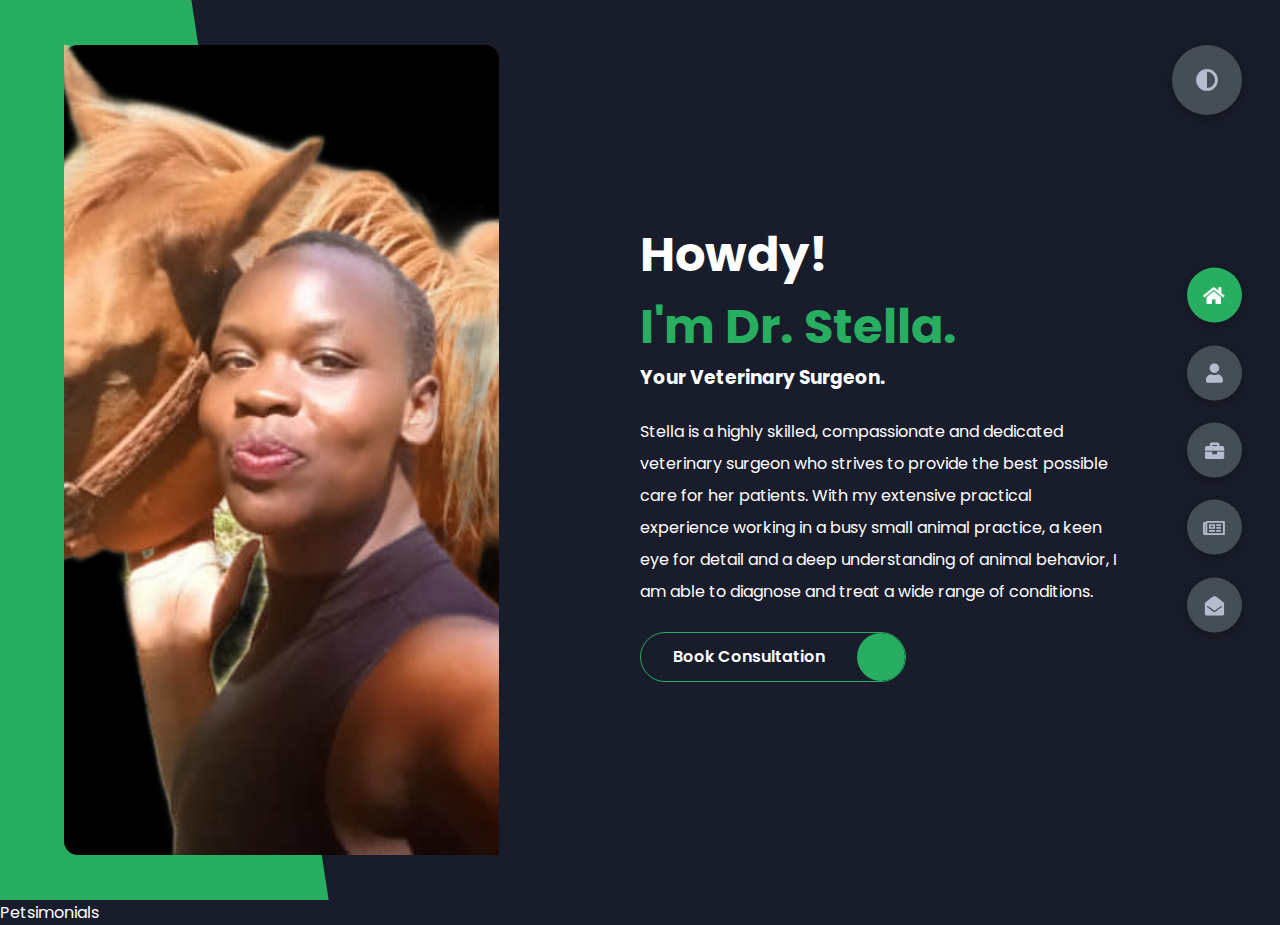
<file: Stella Portfolio Website/backup.html>
<!DOCTYPE html>
<html lang="en">
<head>
    <meta charset="UTF-8">
    <meta http-equiv="X-UA-Compatible" content="IE=edge">
    <meta name="viewport" content="width=device-width, initial-scale=1.0">
    <title>Stella Nyamongo</title>
    <link rel="stylesheet" href="style.css">
    <link rel="preconnect" href="https://fonts.googleapis.com">
    <link rel="preconnect" href="https://fonts.gstatic.com" crossorigin>
    <link rel="stylesheet" href="https://cdnjs.cloudflare.com/ajax/libs/font-awesome/5.15.4/css/all.min.css" integrity="sha512-1ycn6IcaQQ40/MKBW2W4Rhis/DbILU74C1vSrLJxCq57o941Ym01SwNsOMqvEBFlcgUa6xLiPY/NS5R+E6ztJQ==" crossorigin="anonymous" referrerpolicy="no-referrer" />
    <link href="https://fonts.googleapis.com/css2?family=Poppins:wght@400;500;600;700;800&display=swap" rel="stylesheet">
</head>
<body class="main-content">
    <header class="container header active" id="home">
        <div class="header-content">
            <div class="left-header">
                <div class="h-shape"></div>
                <div class="image">
                    <img src="img/deey.png" alt="stella profile photo">
                </div>
            </div>
            <div class="right-header">
                <h1 class="name">
                    Howdy!<span> <br/> I'm Dr. Stella.</span></h1>
                 <h3> Your Veterinary Surgeon.</h3>   
                
                <p>
                    Stella is a highly skilled, compassionate and dedicated veterinary surgeon who strives to provide the best possible care for her patients. With my extensive practical experience working in a busy small animal practice, a keen eye for detail and a deep understanding of animal behavior, I am able to diagnose and treat a wide range of conditions.
                </p>
                <div class="btn-con">
                    <a href="" class="main-btn">
                        <span class="btn-text">Book Consultation</span>
                        <span class="btn-icon"><i class="fa fa-meetup"></i></span>
                    </a>
                </div>
            </div>
        </div>
    </header>
    <main>
        <section class="container about" id="about">
            <div class="main-title">
                <h2>About <span>me</span></h2>
            </div>
            <div class="about-container">
                <div class="left-about">
                    <h4>About me</h4>
                    <p>
                      I am an accomplished, sympathetic and caring Veterinary Surgeon with a degree in veterinary Medicine and extensive practical experience working in a busy small animal practice. 
                      <br/> I am experienced in diagnosing and managing a variety of diseases and conditions, performing a broad range of surgeries, performing euthanasia and using specialist medical equipment and computer programs to effectively perform my duties.
                       <br/>I am passionate about animal welfare, and I always endeavour to provide the highest care to the animals I treat.
                    </p>
                </div>
                <div class="right-about">
                    <div class="about-item">
                        <div class="abt-text">
                            <p class="large-text">200+</p>
                            <p class="small-text">Cases <br />Handled</p>
                        </div>
                    </div>
                    <div class="about-item">
                        <div class="abt-text">
                            <p class="large-text">4+</p>
                            <p class="small-text">Years of <br /> experience</p>
                        </div>
                    </div>
                    <div class="about-item">
                        <div class="abt-text">
                            <p class="large-text">60+</p>
                            <p class="small-text">Happy <br /> Clients</p>
                        </div>
                    </div>
                    <div class="about-item">
                        <div class="abt-text">
                            <p class="large-text">150+</p>
                            <p class="small-text">Customer <br /> reviews</p>
                        </div>
                    </div>
                </div>
            </div>
            
            <div class="timeline">
                <div class="timeline-item">
                    <div class="tl-icon">
                        <i class="fas fa-briefcase"></i>
                    </div>
                    <p class="tl-duration">2022 - present</p>
                    <h5>Vet surgeon<span> - Fuzzy Friends Hospital</span></h5>
                    <p>
                        Lorem ipsum dolor sit amet consectetur adipisicing elit. Saepe quasi vero fugit.
                    </p>
                </div>
                <div class="timeline-item">
                    <div class="tl-icon">
                        <i class="fas fa-briefcase"></i>
                    </div>
                    <p class="tl-duration">2019 - 2021</p>
                    <h5>Vet surgeon<span> - Vet+.</span></h5>
                    <p>
                        Lorem ipsum dolor sit amet consectetur adipisicing elit. Saepe quasi vero fugit.
                    </p>
                </div>
                <div class="timeline-item">
                    <div class="tl-icon">
                        <i class="fas fa-briefcase"></i>
                    </div>
                    <p class="tl-duration">2018 - 2019</p>
                    <h5>Intern<span> - County Govt of Laikipia</span></h5>
                    <p>
                        Lorem ipsum dolor sit amet consectetur adipisicing elit. Saepe quasi vero fugit.
                    </p>
                </div>
                <div class="timeline-item">
                    <div class="tl-icon">
                        <i class="fas fa-briefcase"></i>
                    </div>
                    <p class="tl-duration">2013 - 2018</p>
                    <h5>Veterinary Medicine Degree<span> - University of Nairobi</span></h5>
                    <p>
                        Lorem ipsum dolor sit amet consectetur adipisicing elit. Saepe quasi vero fugit.
                    </p>
                </div>

            </div>
        </section>
        <section class="container" id="portfolio">
            <div class="main-title">
                <h2>Our <span>Services</span><span class="bg-text">My Work</span></h2>
            </div>
            <p class="port-text">
                Providing animal treatment and consultancy services in Nairobi, Kenya.
            </p>
            <div class="portfolios">
                <div class="portfolio-item">
                    <div class="image">
                        <img src="img/medicine.jpg" alt="">
                    </div>
                    <div class="hover-items">
                        <h3>More Info</h3>
                        <div class="icons">
                            <a href="#" class="icon">
                                <i class="fa fa-link"></i>
                            </a>
                            <a href="#" class="icon">
                                <i class="fab fa-youtube"></i>
                            </a>
                        </div>
                    </div>
                </div>
                <div class="portfolio-item">
                    <div class="image">
                        <img src="img/puppy2.jpg" alt="">
                    </div>
                    <div class="hover-items">
                        <h3>More Info</h3>
                        <div class="icons">
                            <a href="#" class="icon">
                                <i class="fa fa-link"></i>
                            </a>
                            <a href="#" class="icon">
                                <i class="fab fa-youtube"></i>
                            </a>
                        </div>
                    </div>
                </div>
                <div class="portfolio-item">
                    <div class="image">
                        <img src="img/cat.jpg" alt="">
                    </div>
                    <div class="hover-items">
                        <h3>More Info</h3>
                        <div class="icons">
                            <a href="#" class="icon">
                                <i class="fa fa-link"></i>
                            </a>
                            <a href="#" class="icon">
                                <i class="fab fa-youtube"></i>
                            </a>
                        </div>
                    </div>
                </div>
                <div class="portfolio-item">
                    <div class="image">
                        <img src="img/veterinarian-4906607__480.jpg" alt="">
                    </div>
                    <div class="hover-items">
                        <h3>More Info</h3>
                        <div class="icons">
                            <a href="#" class="icon">
                                <i class="fa fa-link"></i>
                            </a>
                            <a href="#" class="icon">
                                <i class="fab fa-youtube"></i>
                            </a>
                        </div>
                    </div>
                </div>
                <div class="portfolio-item">
                    <div class="image">
                        <img src="img/cat.jpg" alt="">
                    </div>
                    <div class="hover-items">
                        <h3>More Info</h3>
                        <div class="icons">
                            <a href="#" class="icon">
                                <i class="fa fa-link"></i>
                            </a>
                            <a href="#" class="icon">
                                <i class="fab fa-youtube"></i>
                            </a>
                        </div>
                    </div>
                </div>
                <div class="portfolio-item">
                    <div class="image">
                        <img src="img/puppy2.jpg" alt="">
                    </div>
                    <div class="hover-items">
                        <h3>More Info</h3>
                        <div class="icons">
                            <a href="#" class="icon">
                                <i class="fa fa-link"></i>
                            </a>
                            <a href="#" class="icon">
                                <i class="fab fa-youtube"></i>
                            </a>
                        </div>
                    </div>
                </div>
                    </div>
                </div>
            </div>
        </section>
        <section class="container" id="blogs">
            <div class="blogs-content">
                <div class="main-title">
                    <h2><span>Blog</span></h2>
                </div>
                <div class="blogs">
                    <div class="blog">
                        <img src="img/veterinarian-4906607__480.jpg" alt="">
                        <div class="blog-text">
                            <h4>
                                Pet Food Tips.
                            </h4>
                            <p>
                                Lorem ipsum dolor sit, amet consectetur adipisicing elit. 
                                Doloribus natus voluptas, eos obcaecati recusandae amet?
                            </p>
                        </div>
                    </div>
                    <div class="blog">
                        <img src="img/veterinarian-4906607__480.jpg" alt="">
                        <div class="blog-text">
                            <h4>
                                Should I Vaccinate My Pet?
                            </h4>
                            <p>
                                Lorem ipsum dolor sit, amet consectetur adipisicing elit. 
                                Doloribus natus voluptas, eos obcaecati recusandae amet?
                            </p>
                        </div>
                    </div>
                    <div class="blog">
                        <img src="img/veterinarian-4906607__480.jpg" alt="">
                        <div class="blog-text">
                            <h4>
                                Tricks for Training an Old Dog
                            </h4>
                            <p>
                                Lorem ipsum dolor sit, amet consectetur adipisicing elit. 
                                Doloribus natus voluptas, eos obcaecati recusandae amet?
                            </p>
                        </div>
                    </div>
                    <div class="blog">
                        <img src="img/veterinarian-4906607__480.jpg" alt="">
                        <div class="blog-text">
                            <h4>
                                Flea Preventatives To Avoid
                            </h4>
                            <p>
                                Lorem ipsum dolor sit, amet consectetur adipisicing elit. 
                                Doloribus natus voluptas, eos obcaecati recusandae amet?
                            </p>
                        </div>
                    </div>
                    <div class="blog">
                        <img src="img/veterinarian-4906607__480.jpg" alt="">
                        <div class="blog-text">
                            <h4>
                                How to prepare for your pet's dental surgery
                            </h4>
                            <p>
                                Lorem ipsum dolor sit, amet consectetur adipisicing elit. 
                                Doloribus natus voluptas, eos obcaecati recusandae amet?
                            </p>
                        </div>
                    </div>
                    <div class="blog">
                        <img src="img/veterinarian-4906607__480.jpg" alt="">
                        <div class="blog-text">
                            <h4>
                                Remedies for itchy pet paws
                            </h4>
                            <p>
                                Lorem ipsum dolor sit, amet consectetur adipisicing elit. 
                                Doloribus natus voluptas, eos obcaecati recusandae amet?
                            </p>
                        </div>
                    </div>
                </div>
            </div>
        </section>
        <section class="container contact" id="contact">
            <div class="contact-container">
                <div class="main-title">
                    <h2>Contact <span>Me</span><span class="bg-text">Contact</span></h2>
                </div>
                <div class="contact-content-con">
                    <div class="left-contact">
                        <h4>Get in Touch</h4>
                        <p>
                           We are located at  xxx Towers, Westlands, Nairobi. 
                           If you need urgent support, fill out the form below or use any of our socials and we'll reach out within 24hrs.
                        </p>

                        <div class="contact-icons">
                            <div class="contact-icon">
                                <a href="www.facebook.com" target="_blank">
                                    <i class="fab fa-facebook-f"></i>
                                </a>
                                <a href="#" target="_blank">
                                    <i class="fab fa-twitter"></i>
                                </a>
                                <a href="#" target="_blank">
                                    <i class="fab fa-github"></i>
                                </a>
                                <a href="#" target="_blank">
                                    <i class="fab fa-youtube"></i>
                                </a>
                            </div>
                        </div>
                    </div>
                    <div class="right-contact">
                        <form action="" class="contact-form">
                            <div class="input-control i-c-2">
                                <input type="text" required placeholder="YOUR NAME">
                                <input type="email" required placeholder="YOUR EMAIL">
                            </div>
                            <div class="input-control">
                                <input type="text" required placeholder="ENTER SUBJECT">
                            </div>
                            <div class="input-control">
                                <textarea name="" id="" cols="15" rows="8" placeholder="Message Here..."></textarea>
                            </div>
                            <div class="submit-btn">
                                <a href="#" class="main-btn">
                                    <span class="btn-text">Book Consultation</span>
                                    <span class="btn-icon"><i class="fas fa-download"></i></span>
                                </a>
                            </div>
                        </form>
                    </div>
                </div>
            </div>
        </section>
    </main>

    <div class="controls">
        <div class="control active-btn" data-id="home" >
            <i class="fas fa-home"></i>
        </div>
        <div class="control" data-id="about">
            <i class="fas fa-user"></i>
        </div>
        <div class="control" data-id="portfolio">
            <i class="fas fa-briefcase"></i>
        </div>
        <div class="control" data-id="blogs">
            <i class="far fa-newspaper"></i>
        </div>
        <div class="control" data-id="contact">
            <i class="fas fa-envelope-open"></i>
        </div>
    </div>
    <div class="theme-btn">
        <i class="fas fa-adjust"></i>
    </div>
    <script src="index.js"></script>
</body>
</html>
Petsimonials
</file>
<file: Stella Portfolio Website/style.css>
* {
    margin: 0;
    padding: 0;
    box-sizing: border-box;
    list-style: none;
  }
  
  :root {
    --color-primary: #191d2b;
    --color-secondary: #27AE60;
    --color-white: #FFFFFF;
    --color-black: #000;
    --color-grey0: #f8f8f8;
    --color-grey-1: #dbe1e8;
    --color-grey-2: #b2becd;
    --color-grey-3: #6c7983;
    --color-grey-4: #454e56;
    --color-grey-5: #2a2e35;
    --color-grey-6: #12181b;
    --br-sm-2: 14px;
    --box-shadow-1: 0 3px 15px rgba(0,0,0,.3);
  }
  
  .light-mode {
    --color-primary: #FFFFFF;
    --color-secondary: rgb(36, 188, 36);
    --color-white: #454e56;
    --color-black: #000;
    --color-grey0: #f8f8f8;
    --color-grey-1: #6c7983;
    --color-grey-2: #6c7983;
    --color-grey-3: #6c7983;
    --color-grey-4: #454e56;
    --color-grey-5: #f8f8f8;
    --color-grey-6: #12181b;
  }
  
  body {
    background-color: var(--color-primary);
    font-family: "Poppins", sans-serif;
    font-size: 1rem;
    color: var(--color-white);
    transition: all 0.4s ease-in-out;
  }

  .btn {
    border-radius: 30px;
    color: inherit;
    font-weight: 600;
    font-family: inherit;
    font-size: inherit;
    justify-content: center;
    position: relative;
    border: 1px solid var(--color-secondary);
    display: flex;
    align-self: flex-start;
    align-items: center;
    overflow: hidden;
    width: 32%;
    padding: 20px;
    background: var(--color-grey-5);
    margin: auto;
  }
  .btn .btn-text {
    padding: 0 3rem;
}

  .btn:hover {
    background-color: var(--color-secondary);
    color: var(--color-white);
  }
  
  a {
    display: inline-block;
    text-decoration: none;
    color: inherit;
    font-family: inherit;
  }
  
  header {
    min-height: 100vh;
    color: var(--color-white);
    overflow: hidden;
    padding: 0 !important;
  }
  
  section {
    min-height: 100vh;
    width: 100%;
    position: absolute;
    left: 0;
    top: 0;
    padding: 3rem 18rem;
  }
  
  .container {
    display: none;
    /*transform: translateY(-100%) scale(0);*/
    transition: all 0.4s ease-in-out;
    background-color: var(--color-primary);
  }
  
  .active {
    display: block;
    animation: appear 1s ease-in-out;
    transform: translateY(0) scaleY(1);
  }
  @keyframes appear {
    0% {
      transform: translateY(-100%) scaleY(0);
    }
    100% {
      transform: translateY(0) scaleY(1);
    }
  }
  
  .controls {
    position: fixed;
    z-index: 10;
    top: 50%;
    right: 3%;
    display: flex;
    flex-direction: column;
    align-items: center;
    justify-content: center;
    transform: translateY(-50%);
  }
  .controls .control {
    padding: 1rem;
    cursor: pointer;
    background-color: var(--color-grey-4);
    width: 55px;
    height: 55px;
    border-radius: 50%;
    display: flex;
    justify-content: center;
    align-items: center;
    margin: 0.7rem 0;
    box-shadow: var(--box-shadow-1);
  }
  .controls .control i {
    font-size: 1.2rem;
    color: var(--color-grey-2);
    pointer-events: none;
  }
  .controls .active-btn {
    background-color: var(--color-secondary);
    transition: all 0.4s ease-in-out;
  }
  .controls .active-btn i {
    color: var(--color-white);
  }
  
  .theme-btn {
    top: 5%;
    right: 3%;
    width: 70px;
    height: 70px;
    border-radius: 50%;
    background-color: var(--color-grey-4);
    cursor: pointer;
    position: fixed;
    display: flex;
    justify-content: center;
    align-items: center;
    box-shadow: 0 3px 15px rgba(0, 0, 0, 0.3);
    transition: all 0.1s ease-in-out;
  }
  .theme-btn:active {
    transform: translateY(-3px);
  }
  .theme-btn i {
    font-size: 1.4rem;
    color: var(--color-grey-2);
    pointer-events: none;
  }
  
  /*Header-content*/
  .header-content {
    display: grid;
    grid-template-columns: repeat(2, 1fr);
    min-height: 100vh;
  }
  .header-content .left-header {
    display: flex;
    align-items: center;
    position: relative;
  }
  .header-content .left-header .h-shape {
    transition: all 0.4s ease-in-out;
    width: 65%;
    height: 100%;
    background-color: var(--color-secondary);
    position: absolute;
    left: 0;
    top: 0;
    z-index: -1;
    clip-path: polygon(0 0, 46% 0, 79% 100%, 0% 100%);
  }
  .header-content .left-header .image {
    border-radius: var(--br-sm-2);
    height: 90%;
    width: 68%;
    margin-left: 4rem;
    background-color: var(--color-black);
    /*transition: all 0.4s ease-in-out;*/
  }
  .header-content .left-header .image img {
    width: 100%;
    height: 100%;
    object-fit: cover;
     /*transition: all 0.4s ease-in-out;
    filter: grayscale(100%);*/
  }
  .header-content .left-header .image img:hover {
    filter: grayscale(0);
  }
  .header-content .right-header {
    display: flex;
    flex-direction: column;
    justify-content: center;
    padding-right: 10rem;
  }
  .header-content .right-header .name {
    font-size: 3rem;
  }
  .header-content .right-header .name span {
    color: var(--color-secondary);
  }
  .header-content .right-header p {
    margin: 1.5rem 0;
    line-height: 2rem;
  }
  
  /*About*/
  .about-container {
    display: grid;
    grid-template-columns: repeat(2, 1fr);
    padding-top: 3.5rem;
    padding-bottom: 5rem;
  }
  .about-container .right-about {
    display: grid;
    grid-template-columns: repeat(2, 1fr);
    grid-gap: 1rem;
  }
  .about-container .right-about .about-item {
    border: 1px solid var(--color-grey-5);
    border-radius: 5px;
    transition: all 0.4s ease-in-out;
    box-shadow: 1px 2px 15px rgba(0, 0, 0, 0.1);
  }
  .about-container .right-about .about-item:hover {
    cursor: default;
    transform: translateY(-5px);
    border: 1px solid var(--color-secondary);
    box-shadow: 1px 4px 15px rgba(0, 0, 0, 0.32);
  }
  .about-container .right-about .about-item .abt-text {
    padding: 1rem;
    display: flex;
    flex-direction: column;
  }
  .about-container .right-about .about-item .abt-text .large-text {
    font-size: 3rem;
    font-weight: 700;
    color: var(--color-secondary);
  }
  .about-container .right-about .about-item .abt-text .small-text {
    padding-left: 3rem;
    position: relative;
    text-transform: uppercase;
    font-size: 1.2rem;
    color: var(--color-grey-1);
    letter-spacing: 2px;
  }
  .about-container .right-about .about-item .abt-text .small-text::before {
    content: "";
    position: absolute;
    left: 0;
    top: 15px;
    width: 2rem;
    height: 2px;
    background-color: var(--color-grey-5);
  }
  .about-container .left-about {
    padding-right: 2rem;
  }
  .about-container .left-about p {
    line-height: 2rem;
    padding: 1rem;
    color: var(--color-grey-1);
  }
  .about-container .left-about h4 {
    font-size: 1.5rem;
    text-transform: uppercase;
  }
  

  
  /*Timeline*/
  .timeline {
    display: grid;
    grid-template-columns: repeat(2, 1fr);
    grid-gap: 2rem;
    padding-bottom: 3rem;
  }
  .timeline .timeline-item {
    position: relative;
    padding-left: 3rem;
    border-left: 1px solid var(--color-grey-5);
  }
  .timeline .timeline-item .tl-icon {
    position: absolute;
    left: -27px;
    top: 0;
    background-color: var(--color-secondary);
    width: 50px;
    height: 50px;
    border-radius: 50%;
    display: flex;
    align-items: center;
    justify-content: center;
  }
  .timeline .timeline-item .tl-icon i {
    font-size: 1.3rem;
  }
  .timeline .timeline-item .tl-duration {
    padding: 0.2rem 0.6rem;
    background-color: var(--color-grey-5);
    border-radius: 15px;
    display: inline-block;
    font-size: 0.8rem;
    text-transform: uppercase;
    font-weight: 500;
  }
  .timeline .timeline-item h5 {
    padding: 1rem 0;
    text-transform: uppercase;
    font-size: 1.3rem;
    font-weight: 600;
  }
  .timeline .timeline-item h5 span {
    color: var(--color-grey-2);
    font-weight: 500;
    font-size: 1.2rem;
  }
  .timeline .timeline-item p {
    color: var(--color-grey-2);
  }
  
  .port-text {
    padding: 2rem 0;
    text-align: center;
  }
  
  .portfolios {
    display: grid;
    grid-template-columns: repeat(3, 1fr);
    grid-gap: 2rem;
    margin-top: 3rem;
  }
  .portfolios .portfolio-item {
    position: relative;
    border-radius: 15px;
  }
  .portfolios .portfolio-item img {
    width: 100%;
    height: 300px;
    object-fit: cover;
    border-radius: 15px;
  }
  .portfolios .portfolio-item .hover-items {
    width: 100%;
    height: 100%;
    background-color: var(--color-secondary);
    position: absolute;
    left: 0;
    top: 0;
    border-radius: 15px;
    display: flex;
    justify-content: center;
    align-items: center;
    flex-direction: column;
    opacity: 0;
    transform: scale(0);
    transition: all 0.4s ease-in-out;
  }
  .portfolios .portfolio-item .hover-items h3 {
    font-size: 1.5rem;
    color: var(--color-white);
    margin-bottom: 1.5rem;
  }
  .portfolios .portfolio-item .hover-items .icons {
    display: flex;
    justify-content: center;
    align-items: center;
  }
  .portfolios .portfolio-item .hover-items .icons .icon {
    background-color: var(--color-primary);
    border-radius: 50%;
    width: 50px;
    height: 50px;
    display: flex;
    align-items: center;
    justify-content: center;
    margin: 0 1rem;
    cursor: pointer;
    transition: all 0.4s ease-in-out;
  }
  .portfolios .portfolio-item .hover-items .icons .icon i {
    font-size: 1.5rem;
    color: var(--color-white);
    margin: 0 1rem;
  }
  .portfolios .portfolio-item .hover-items .icons .icon:hover {
    background-color: var(--color-white);
  }
  .portfolios .portfolio-item .hover-items .icons .icon:hover i {
    color: var(--color-primary);
  }
  
  .portfolio-item:hover .hover-items {
    opacity: 1;
    transform: scale(1);
  }
  
  .blogs {
    display: grid;
    grid-template-columns: repeat(3, 1fr);
    grid-gap: 2rem;
    margin-top: 3rem;
  }
  .blogs .blog {
    position: relative;
    background-color: var(--color-grey-5);
    border-radius: 5px;
    box-shadow: 1px 1px 20px rgba(0, 0, 0, 0.1);
    transition: all 0.4s ease-in-out;
  }
  .blogs .blog:hover {
    box-shadow: 1px 1px 20px rgba(0, 0, 0, 0.3);
    transform: translateY(-5px);
    transition: all 0.4s ease-in-out;
  }
  .blogs .blog:hover img {
    filter: grayscale(0);
    transform: scale(1.1);
    box-shadow: 0px 4px 15px rgba(0, 0, 0, 0.8);
  }
  .blogs .blog img {
    width: 100%;
    height: 300px;
    object-fit: cover;
    border-top-left-radius: 5px;
    border-top-right-radius: 5px;
    filter: grayscale(100%);
    transition: all 0.4s ease-in-out;
  }
  .blogs .blog .blog-text {
    margin-top: -7px;
    padding: 1.1rem;
    border-top: 8px solid var(--color-secondary);
  }
  .blogs .blog .blog-text h4 {
    font-size: 1.5rem;
    margin-bottom: 0.7rem;
    transition: all 0.4s ease-in-out;
    cursor: pointer;
  }
  .blogs .blog .blog-text h4:hover {
    color: var(--color-secondary);
  }
  .blogs .blog .blog-text p {
    color: var(--color-grey-2);
    line-height: 2rem;
    padding-bottom: 1rem;
  }
  
  .contact-content-con {
    display: flex;
    padding-top: 3.5rem;
  }
  .contact-content-con .left-contact {
    flex: 2;
  }
  .contact-content-con .left-contact h4 {
    margin-top: 1rem;
    font-size: 2rem;
    text-transform: uppercase;
  }
  .contact-content-con .left-contact p {
    margin: 1rem 0;
    line-height: 2rem;
  }
  .contact-content-con .left-contact .contact-info .contact-item {
    display: flex;
    align-items: center;
    justify-content: space-between;
  }
  .contact-content-con .left-contact .contact-info .contact-item p {
    margin: 0.3rem 0 !important;
    padding: 0 !important;
  }
  .contact-content-con .left-contact .contact-info .contact-item .icon {
    display: grid;
    grid-template-columns: 40px 1fr;
  }
  .contact-content-con .left-contact .contact-info .contact-item .icon i {
    display: flex;
    align-items: center;
    font-size: 1.3rem;
  }
  .contact-content-con .left-contact .contact-icon {
    display: flex;
    margin-top: 2rem;
  }
  .contact-content-con .left-contact .contact-icon a {
    display: flex;
    align-items: center;
    color: var(--color-white);
    background-color: var(--color-grey-5);
    cursor: pointer;
    justify-content: center;
    width: 50px;
    height: 50px;
    border-radius: 50%;
    margin: 0 0.4rem;
    transition: all 0.4s ease-in-out;
  }
  .contact-content-con .left-contact .contact-icon a:hover {
    background-color: var(--color-secondary);
  }
  .contact-content-con .left-contact .contact-icon a:hover i {
    color: var(--color-primary);
  }
  .contact-content-con .left-contact .contact-icon a i {
    display: flex;
    align-items: center;
    justify-content: center;
    font-size: 1.3rem;
  }
  .contact-content-con .right-contact {
    flex: 3;
    margin-left: 3rem;
  }
  .contact-content-con .right-contact .input-control {
    margin: 1.5rem 0;
  }
  .contact-content-con .right-contact .input-control input, .contact-content-con .right-contact .input-control textarea {
    border-radius: 30px;
    font-weight: inherit;
    font-size: inherit;
    font-family: inherit;
    padding: 0.8rem 1.1rem;
    outline: none;
    border: none;
    background-color: var(--color-grey-5);
    width: 100%;
    color: var(--color-white);
    resize: none;
  }
  .contact-content-con .right-contact .i-c-2 {
    display: flex;
  }
  .contact-content-con .right-contact .i-c-2 :last-child {
    margin-left: 1.5rem;
  }
  .contact-content-con .right-contact .submit-btn {
    display: flex;
    justify-content: flex-start;
  }
  
  /*Independed components*/
  .btn-con {
    display: flex;
    align-self: flex-start;
  }
  
  .main-btn {
    border-radius: 30px;
    color: inherit;
    font-weight: 600;
    position: relative;
    border: 1px solid var(--color-secondary);
    display: flex;
    align-self: flex-start;
    align-items: center;
    overflow: hidden;
    
  }
  .main-btn .btn-text {
    padding: 0 2rem;
  }
  .main-btn .btn-icon {
    background-color: var(--color-secondary);
    display: flex;
    align-items: center;
    justify-content: center;
    border-radius: 50%;
    padding: 1rem;
  }
  .main-btn::before {
    content: "";
    position: absolute;
    top: 0;
    right: 0;
    transform: translateX(100%);
    transition: all 0.4s ease-out;
    z-index: -1;
  }
  .main-btn:hover {
    transition: all 0.4s ease-out;
  }
  .main-btn:hover::before {
    width: 100%;
    height: 100%;
    background-color: var(--color-secondary);
    transform: translateX(0);
    transition: all 0.4s ease-out;
  }
  .submit-btn {
    border-radius: 30px;
    color: inherit;
    font-weight: 600;
    position: relative;
    border: 1px solid var(--color-secondary);
    display: flex;
    align-self: flex-start;
    align-items: center;
    overflow: hidden;
    padding: 0 2rem;

  }
  
  .main-title {
    text-align: center;
  }
  .main-title h2 {
    position: relative;
    text-transform: uppercase;
    font-size: 4rem;
    font-weight: 700;
  }
  .main-title h2 span {
    color: var(--color-secondary);
  }
  .main-title h2 .bg-text {
    position: absolute;
    top: 50%;
    left: 50%;
    color: var(--color-grey-5);
    transition: all 0.4s ease-in-out;
    z-index: -1;
    transform: translate(-50%, -50%);
    font-weight: 800;
    font-size: 6.3rem;
  }
  
  .about-container .left-about p {
    padding-left: 0;
  }
  
  @media screen and (max-width: 600px) {
    header {
      padding: 0 !important;
    }
  
    .theme-btn {
      width: 50px;
      height: 50px;
    }
  
    .header-content {
      grid-template-columns: repeat(1, 1fr);
      padding-bottom: 6rem;
    }
  
    .left-header .h-shape {
      display: none;
    }
  
    .right-header {
      grid-row: 1;
      padding-right: 0rem !important;
      width: 90%;
      margin: 0 auto;
    }
    .right-header .name {
      font-size: 2.5rem !important;
      text-align: center;
      padding-top: 3rem;
    }
  
    .header-content .left-header .image {
      margin: 0 auto;
      width: 90%;
    }
  
    .controls {
      top: auto;
      bottom: 0;
      flex-direction: row;
      justify-content: center;
      left: 50%;
      transform: translateX(-50%);
      width: 100%;
      background-color: var(--color-grey-5);
    }
    .controls .control {
      margin: 1rem 0.3rem;
    }
  
    .about-container {
      grid-template-columns: repeat(1, 1fr);
    }
    .about-container .right-about {
      grid-template-columns: repeat(1, 1fr);
      padding-top: 2.5rem;
    }
    .about-container .left-about {
      padding-right: 0;
    }
    .about-container .left-about p {
      padding-left: 0;
    }
  
    .timeline {
      grid-template-columns: repeat(1, 1fr);
      padding-bottom: 6rem;
    }
  
    .container {
      padding: 2rem 2.5rem !important;
    }
  
    .about-stats .progress-bars {
      grid-template-columns: repeat(1, 1fr);
    }
  
    .portfolios {
      grid-template-columns: repeat(1, 1fr);
      padding-bottom: 6rem;
      margin-top: 1rem;
    }
  
    .blogs {
      grid-template-columns: repeat(1, 1fr);
      padding-bottom: 6rem;
    }
  
    .contact-content-con {
      flex-direction: column;
    }
    .contact-content-con .right-contact {
      margin-left: 0;
      margin-top: 2.5rem;
    }
  
    .contact-content-con .right-contact .i-c-2 {
      flex-direction: column;
    }
  
    .contact-content-con .right-contact .i-c-2 :last-child {
      margin-left: 0;
      margin-top: 1.5rem;
    }
  
    .contact-content-con .right-contact {
      margin-bottom: 6rem;
    }
  
    .contact-item {
      flex-direction: column;
      margin: 1rem 0;
    }
    .contact-item p {
      font-size: 15px;
      color: var(--color-grey-2);
    }
    .contact-item span {
      font-size: 15px;
    }
    .contact-item .icon {
      grid-template-columns: 25px 1fr;
    }
  
    .main-title h2 {
      font-size: 2rem;
    }
    .main-title h2 span {
      font-size: 2.3rem;
    }
    .main-title h2 .bg-text {
      font-size: 2.3rem;
    }
  }
  @media screen and (max-width: 1432px) {
    .container {
      padding: 7rem 11rem;
    }
  
    .contact-content-con {
      flex-direction: column;
    }
    .contact-content-con .right-contact {
      margin-left: 0;
      margin-top: 2.5rem;
    }
  
    .contact-content-con .right-contact .i-c-2 {
      flex-direction: column;
    }
  
    .contact-content-con .right-contact .i-c-2 :last-child {
      margin-left: 0;
      margin-top: 1.5rem;
    }
  
    .contact-content-con .right-contact {
      margin-bottom: 6rem;
    }
  
    .main-title h2 .bg-text {
      font-size: 5.5rem;
    }
  }
  @media screen and (max-width: 1250px) {
    .blogs {
      grid-template-columns: repeat(2, 1fr);
      margin-top: 6rem;
    }
  
    .portfolios {
      grid-template-columns: repeat(2, 1fr);
    }
  
    .header-content .right-header {
      padding-right: 9rem;
    }
  }
  @media screen and (max-width: 660px) {
    .blogs {
      grid-template-columns: repeat(1, 1fr);
    }
  
    .portfolios {
      grid-template-columns: repeat(1, 1fr);
    }
  }
  @media screen and (max-width: 1070px) {
    .about-container {
      grid-template-columns: repeat(1, 1fr);
    }
    .about-container .right-about {
      padding-top: 2.5rem;
    }
  
    .main-title h2 {
      font-size: 4rem;
    }
    .main-title h2 span {
      font-size: 4rem;
    }
    .main-title h2 .bg-text {
      font-size: 4.5rem;
    }
  }
  @media screen and (max-width: 970px) {
    .container {
      padding: 7rem 6rem;
    }
  
    .about-container .left-about {
      padding-right: 0rem;
    }
  
    .header-content {
      grid-template-columns: repeat(1, 1fr);
      padding-bottom: 6rem;
    }
  
    .left-header .h-shape {
      display: none;
    }
    .left-header .image {
      width: 90% !important;
      margin: 0 auto !important;
    }
  
    .right-header {
      grid-row: 1;
      padding-right: 0rem !important;
      width: 90%;
      margin: 0 auto;
    }
    .right-header .name {
      font-size: 2.5rem !important;
      text-align: center;
      padding-top: 4rem;
    }
  }
  @media screen and (max-width: 700px) {
    .container {
      padding: 7rem 3rem;
    }
  
    .timeline {
      grid-template-columns: repeat(1, 1fr);
    }
  
    .main-title h2 {
      font-size: 3rem;
    }
    .main-title h2 span {
      font-size: 3rem;
    }
    .main-title h2 .bg-text {
      font-size: 4rem;
    }
  }
</file>
